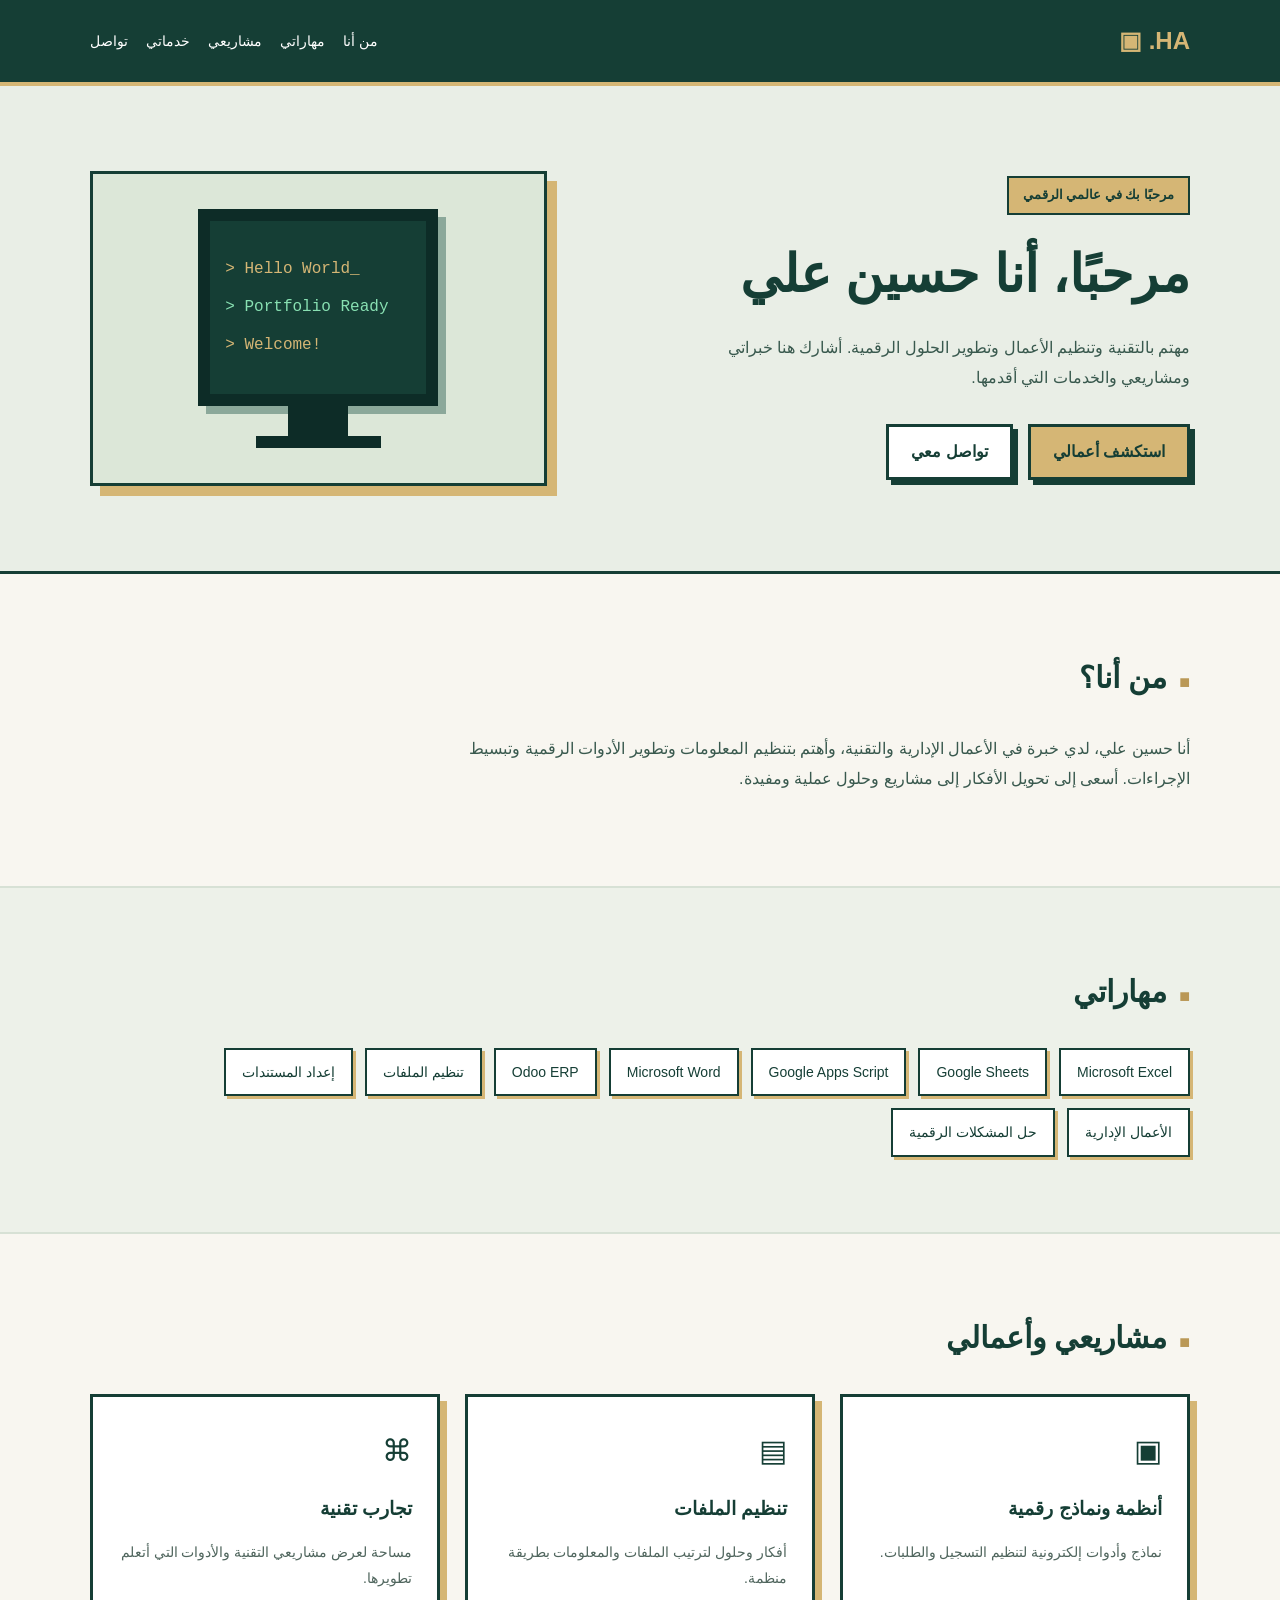
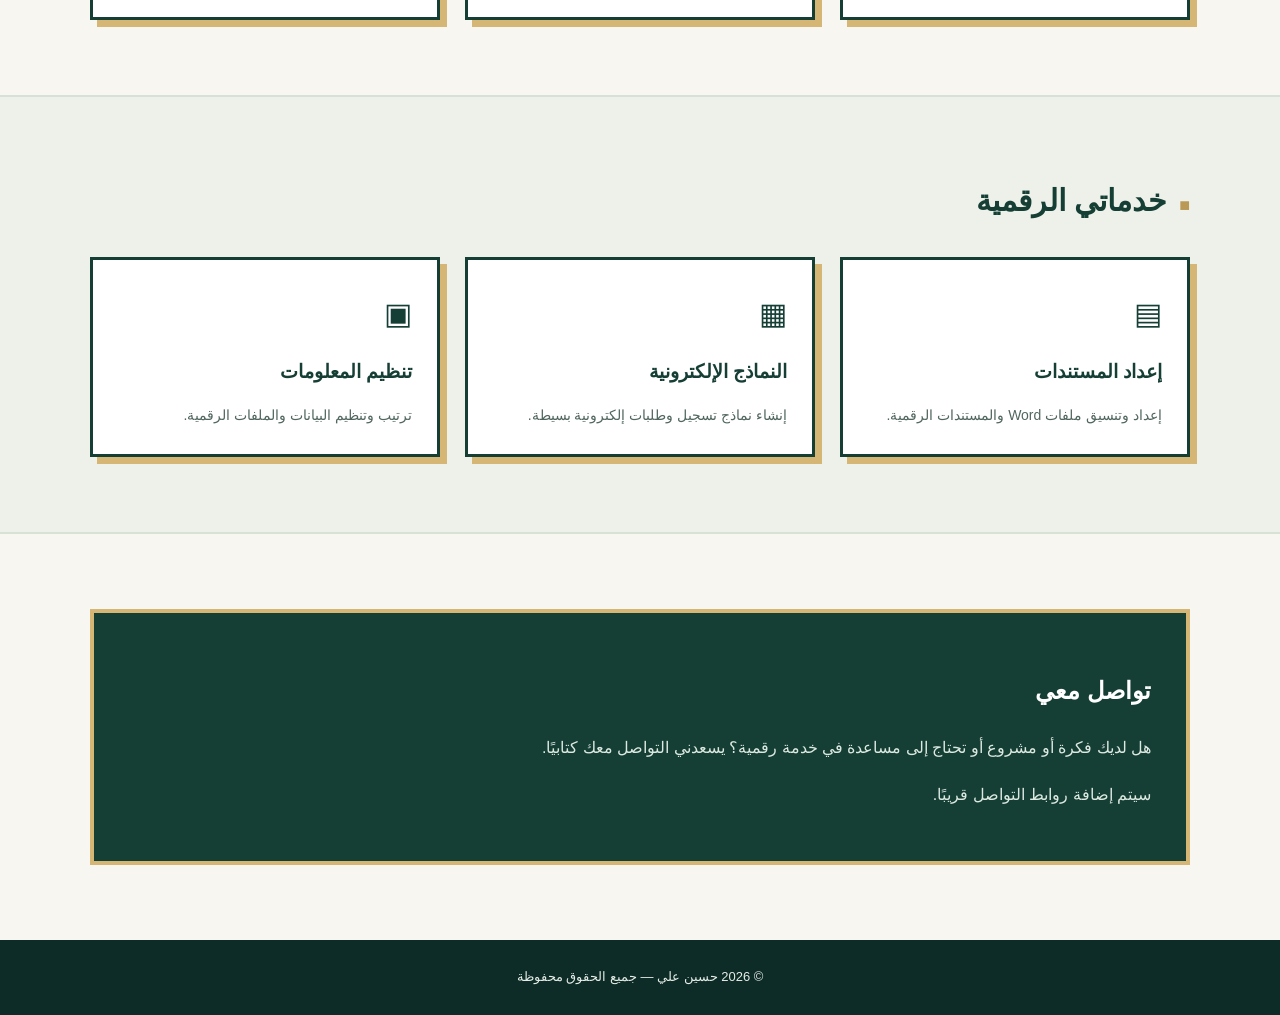
<file: index.html>
<!DOCTYPE html>
<html lang="ar" dir="rtl">
<head>
  <meta charset="UTF-8">
  <meta name="viewport" content="width=device-width, initial-scale=1">
  <meta name="theme-color" content="#153e35">
  <title>حسين علي | أعمالي ومشاريعي</title>

  <style>
    :root {
      --green: #153e35;
      --dark: #0d2c27;
      --gold: #d5b675;
      --cream: #f8f6f0;
      --mint: #e9eee6;
      --white: #ffffff;
    }

    * {
      box-sizing: border-box;
    }

    html {
      scroll-behavior: smooth;
    }

    body {
      margin: 0;
      background: var(--cream);
      color: var(--green);
      font-family: Tahoma, Arial, sans-serif;
      font-size: 16px;
      line-height: 1.9;
    }

    a {
      color: inherit;
    }

    .container {
      width: min(1100px, calc(100% - 36px));
      margin: auto;
    }

    header {
      background: var(--green);
      color: white;
      border-bottom: 4px solid var(--gold);
    }

    .navbar {
      display: flex;
      justify-content: space-between;
      align-items: center;
      flex-wrap: wrap;
      gap: 15px;
      padding: 18px 0;
    }

    .logo {
      color: var(--gold);
      font-size: 24px;
      font-weight: bold;
      text-decoration: none;
    }

    nav {
      display: flex;
      flex-wrap: wrap;
      gap: 18px;
    }

    nav a {
      color: white;
      font-size: 14px;
      text-decoration: none;
    }

    nav a:hover {
      color: var(--gold);
    }

    .hero {
      background: var(--mint);
      padding: 85px 0;
      border-bottom: 3px solid var(--green);
    }

    .hero-grid {
      display: grid;
      grid-template-columns: 1.3fr 1fr;
      align-items: center;
      gap: 50px;
    }

    .tag {
      display: inline-block;
      padding: 5px 14px;
      background: var(--gold);
      border: 2px solid var(--green);
      font-size: 13px;
      font-weight: bold;
    }

    h1 {
      font-size: clamp(32px, 5vw, 52px);
      line-height: 1.5;
      margin: 20px 0;
    }

    .hero p {
      max-width: 520px;
      color: #39594e;
    }

    .buttons {
      display: flex;
      flex-wrap: wrap;
      gap: 15px;
      margin-top: 30px;
    }

    .btn {
      display: inline-block;
      background: var(--gold);
      color: var(--green);
      border: 3px solid var(--green);
      box-shadow: 5px 5px 0 var(--green);
      padding: 10px 22px;
      text-decoration: none;
      font-weight: bold;
      transition: transform .2s, box-shadow .2s;
    }

    .btn:hover {
      transform: translate(3px, 3px);
      box-shadow: 2px 2px 0 var(--green);
    }

    .btn-white {
      background: white;
    }

    /* Pixel Art computer */
    .pixel-scene {
      background: #dce7d8;
      border: 3px solid var(--green);
      box-shadow: 10px 10px 0 var(--gold);
      padding: 35px 20px;
      text-align: center;
    }

    .monitor {
      width: min(240px, 100%);
      margin: auto;
      border: 12px solid var(--dark);
      background: var(--green);
      box-shadow: 8px 8px 0 #8ba89a;
      padding: 25px 15px;
      color: var(--gold);
      font-family: monospace;
      text-align: left;
      direction: ltr;
    }

    .monitor span {
      display: block;
      margin: 8px 0;
    }

    .monitor span:nth-child(2) {
      color: #88e0b2;
    }

    .stand {
      width: 60px;
      height: 30px;
      background: var(--dark);
      margin: auto;
    }

    .base {
      width: 125px;
      height: 12px;
      background: var(--dark);
      margin: auto;
    }

    section {
      padding: 75px 0;
      scroll-margin-top: 20px;
    }

    .alt {
      background: #edf1e9;
      border-block: 2px solid #d7e1d5;
    }

    .section-title {
      font-size: 30px;
      margin: 0 0 28px;
    }

    .section-title::before {
      content: "■";
      color: #ba9856;
      margin-left: 12px;
      font-size: 18px;
    }

    .about-text {
      max-width: 760px;
      color: #39594e;
    }

    .grid {
      display: grid;
      grid-template-columns: repeat(3, 1fr);
      gap: 25px;
    }

    .card {
      background: white;
      border: 3px solid var(--green);
      box-shadow: 7px 7px 0 var(--gold);
      padding: 25px;
    }

    .card-icon {
      font-size: 30px;
      margin-bottom: 12px;
    }

    .card h3 {
      margin: 0 0 12px;
      font-size: 19px;
    }

    .card p {
      color: #50665e;
      font-size: 14px;
      margin: 0;
    }

    .skill-list {
      display: flex;
      flex-wrap: wrap;
      gap: 12px;
    }

    .skill {
      padding: 9px 16px;
      background: white;
      border: 2px solid var(--green);
      box-shadow: 3px 3px 0 var(--gold);
      font-size: 14px;
    }

    .contact-box {
      background: var(--green);
      color: white;
      border: 4px solid var(--gold);
      padding: 35px;
    }

    .contact-box p {
      color: #dce9e0;
    }

    footer {
      background: var(--dark);
      color: #e5ece5;
      padding: 25px;
      text-align: center;
      font-size: 13px;
    }

    @media (max-width: 760px) {
      .hero-grid {
        grid-template-columns: 1fr;
      }

      .grid {
        grid-template-columns: 1fr;
      }

      .hero {
        padding: 55px 0;
      }

      section {
        padding: 50px 0;
      }

      .section-title {
        font-size: 25px;
      }

      .pixel-scene {
        max-width: 350px;
      }
    }
  </style>
</head>

<body>

  <header>
    <div class="container navbar">
      <a href="#" class="logo">HA. ▣</a>
      <nav>
        <a href="#about">من أنا</a>
        <a href="#skills">مهاراتي</a>
        <a href="#projects">مشاريعي</a>
        <a href="#services">خدماتي</a>
        <a href="#contact">تواصل</a>
      </nav>
    </div>
  </header>

  <main>

    <div class="hero">
      <div class="container hero-grid">
        <div>
          <span class="tag">مرحبًا بك في عالمي الرقمي</span>
          <h1>مرحبًا، أنا حسين علي</h1>
          <p>
            مهتم بالتقنية وتنظيم الأعمال وتطوير
            الحلول الرقمية. أشارك هنا خبراتي
            ومشاريعي والخدمات التي أقدمها.
          </p>

          <div class="buttons">
            <a href="#projects" class="btn">
              استكشف أعمالي
            </a>
            <a href="#contact" class="btn btn-white">
              تواصل معي
            </a>
          </div>
        </div>

        <div class="pixel-scene">
          <div class="monitor">
            <span>&gt; Hello World_</span>
            <span>&gt; Portfolio Ready</span>
            <span>&gt; Welcome!</span>
          </div>
          <div class="stand"></div>
          <div class="base"></div>
        </div>
      </div>
    </div>

    <section id="about">
      <div class="container">
        <h2 class="section-title">من أنا؟</h2>
        <p class="about-text">
          أنا حسين علي، لدي خبرة في الأعمال الإدارية
          والتقنية، وأهتم بتنظيم المعلومات وتطوير
          الأدوات الرقمية وتبسيط الإجراءات.
          أسعى إلى تحويل الأفكار إلى مشاريع
          وحلول عملية ومفيدة.
        </p>
      </div>
    </section>

    <section id="skills" class="alt">
      <div class="container">
        <h2 class="section-title">مهاراتي</h2>

        <div class="skill-list">
          <span class="skill">Microsoft Excel</span>
          <span class="skill">Google Sheets</span>
          <span class="skill">Google Apps Script</span>
          <span class="skill">Microsoft Word</span>
          <span class="skill">Odoo ERP</span>
          <span class="skill">تنظيم الملفات</span>
          <span class="skill">إعداد المستندات</span>
          <span class="skill">الأعمال الإدارية</span>
          <span class="skill">حل المشكلات الرقمية</span>
        </div>
      </div>
    </section>

    <section id="projects">
      <div class="container">
        <h2 class="section-title">مشاريعي وأعمالي</h2>

        <div class="grid">

          <article class="card">
            <div class="card-icon">▣</div>
            <h3>أنظمة ونماذج رقمية</h3>
            <p>
              نماذج وأدوات إلكترونية لتنظيم
              التسجيل والطلبات.
            </p>
          </article>

          <article class="card">
            <div class="card-icon">▤</div>
            <h3>تنظيم الملفات</h3>
            <p>
              أفكار وحلول لترتيب الملفات
              والمعلومات بطريقة منظمة.
            </p>
          </article>

          <article class="card">
            <div class="card-icon">⌘</div>
            <h3>تجارب تقنية</h3>
            <p>
              مساحة لعرض مشاريعي التقنية
              والأدوات التي أتعلم تطويرها.
            </p>
          </article>

        </div>
      </div>
    </section>

    <section id="services" class="alt">
      <div class="container">
        <h2 class="section-title">خدماتي الرقمية</h2>

        <div class="grid">

          <article class="card">
            <div class="card-icon">▤</div>
            <h3>إعداد المستندات</h3>
            <p>
              إعداد وتنسيق ملفات Word
              والمستندات الرقمية.
            </p>
          </article>

          <article class="card">
            <div class="card-icon">▦</div>
            <h3>النماذج الإلكترونية</h3>
            <p>
              إنشاء نماذج تسجيل وطلبات
              إلكترونية بسيطة.
            </p>
          </article>

          <article class="card">
            <div class="card-icon">▣</div>
            <h3>تنظيم المعلومات</h3>
            <p>
              ترتيب وتنظيم البيانات
              والملفات الرقمية.
            </p>
          </article>

        </div>
      </div>
    </section>

    <section id="contact">
      <div class="container">
        <div class="contact-box">
          <h2>تواصل معي</h2>
          <p>
            هل لديك فكرة أو مشروع أو تحتاج
            إلى مساعدة في خدمة رقمية؟
            يسعدني التواصل معك كتابيًا.
          </p>
          <p>
            سيتم إضافة روابط التواصل قريبًا.
          </p>
        </div>
      </div>
    </section>

  </main>

  <footer>
    © 2026 حسين علي — جميع الحقوق محفوظة
  </footer>

</body>
</html>
</file>
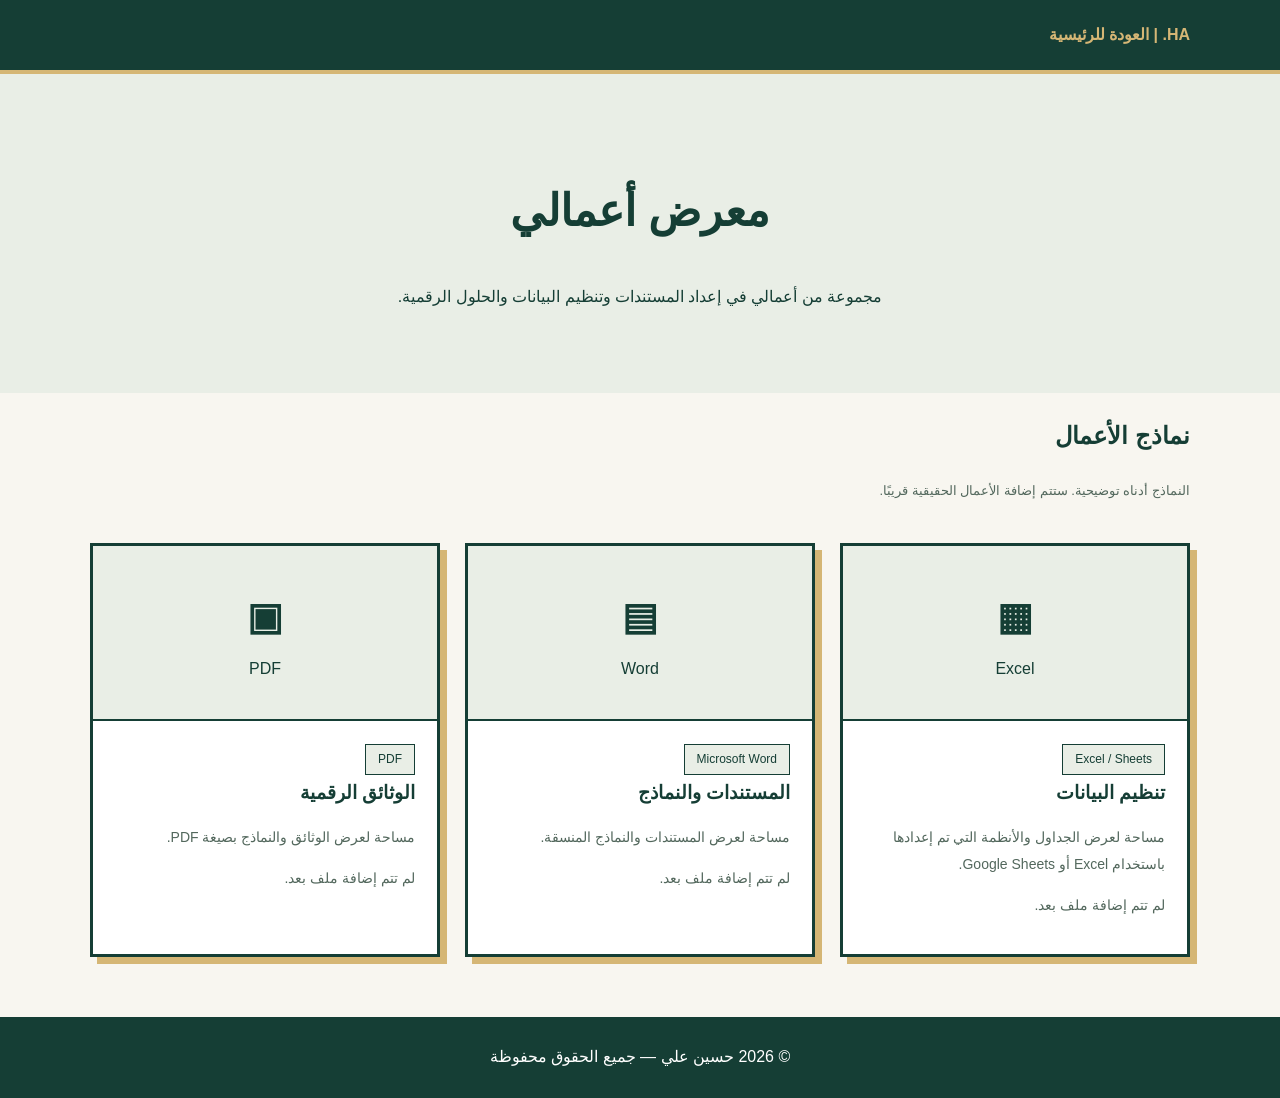
<file: projects/index.html>
<!DOCTYPE html>
<html lang="ar" dir="rtl">
<head>
  <meta charset="UTF-8">
  <meta name="viewport"
        content="width=device-width, initial-scale=1">
  <title>معرض أعمالي | حسين علي</title>

  <link rel="stylesheet" href="../css/portfolio.css">
</head>

<body>

  <header>
    <div class="container">
      <a href="../index.html">
        HA. | العودة للرئيسية
      </a>
    </div>
  </header>

  <div class="hero">
    <h1>معرض أعمالي</h1>
    <p>
      مجموعة من أعمالي في إعداد المستندات
      وتنظيم البيانات والحلول الرقمية.
    </p>
  </div>

  <main class="container">

    <h2>نماذج الأعمال</h2>

    <p class="notice">
      النماذج أدناه توضيحية.
      ستتم إضافة الأعمال الحقيقية قريبًا.
    </p>

    <div class="grid">

      <article class="card">
        <div class="preview">
          <span>▦</span>
          Excel
        </div>
        <div class="content">
          <span class="tag">Excel / Sheets</span>
          <h3>تنظيم البيانات</h3>
          <p>
            مساحة لعرض الجداول والأنظمة
            التي تم إعدادها باستخدام Excel
            أو Google Sheets.
          </p>
          <p class="notice">
            لم تتم إضافة ملف بعد.
          </p>
        </div>
      </article>

      <article class="card">
        <div class="preview">
          <span>▤</span>
          Word
        </div>
        <div class="content">
          <span class="tag">Microsoft Word</span>
          <h3>المستندات والنماذج</h3>
          <p>
            مساحة لعرض المستندات
            والنماذج المنسقة.
          </p>
          <p class="notice">
            لم تتم إضافة ملف بعد.
          </p>
        </div>
      </article>

      <article class="card">
        <div class="preview">
          <span>▣</span>
          PDF
        </div>
        <div class="content">
          <span class="tag">PDF</span>
          <h3>الوثائق الرقمية</h3>
          <p>
            مساحة لعرض الوثائق والنماذج
            بصيغة PDF.
          </p>
          <p class="notice">
            لم تتم إضافة ملف بعد.
          </p>
        </div>
      </article>

    </div>

  </main>

  <footer>
    © 2026 حسين علي — جميع الحقوق محفوظة
  </footer>

</body>
</html>
</file>
<file: css/portfolio.css>
:root {
  --green: #153e35;
  --gold: #d5b675;
  --cream: #f8f6f0;
  --mint: #e9eee6;
}

* {
  box-sizing: border-box;
}

body {
  margin: 0;
  background: var(--cream);
  color: var(--green);
  font-family: Tahoma, Arial, sans-serif;
  line-height: 1.9;
}

header {
  background: var(--green);
  color: white;
  padding: 20px;
  border-bottom: 4px solid var(--gold);
}

header a {
  color: var(--gold);
  text-decoration: none;
  font-weight: bold;
}

.container {
  width: min(1100px, calc(100% - 36px));
  margin: auto;
}

.hero {
  background: var(--mint);
  padding: 65px 20px;
  text-align: center;
}

h1 {
  font-size: clamp(28px, 5vw, 44px);
}

h2 {
  font-size: 24px;
}

.grid {
  display: grid;
  grid-template-columns: repeat(
    auto-fit, minmax(240px, 1fr)
  );
  gap: 25px;
  margin: 40px 0;
}

.card {
  background: white;
  border: 3px solid var(--green);
  box-shadow: 7px 7px 0 var(--gold);
  overflow: hidden;
}

.preview {
  background: var(--mint);
  padding: 35px;
  text-align: center;
  border-bottom: 2px solid var(--green);
}

.preview span {
  display: block;
  font-size: 38px;
  font-weight: bold;
}

.content {
  padding: 22px;
}

.content h3 {
  margin: 0;
}

.content p {
  color: #53685d;
  font-size: 14px;
}

.tag {
  display: inline-block;
  background: var(--mint);
  padding: 3px 12px;
  font-size: 12px;
  border: 1px solid var(--green);
}

.notice {
  font-size: 13px;
  color: #53685d;
}

.btn {
  display: inline-block;
  background: var(--gold);
  border: 2px solid var(--green);
  box-shadow: 4px 4px 0 var(--green);
  padding: 8px 18px;
  margin-top: 14px;
  color: var(--green);
  font-weight: bold;
  text-decoration: none;
}

footer {
  text-align: center;
  background: var(--green);
  color: white;
  padding: 25px;
  margin-top: 60px;
}
</file>
